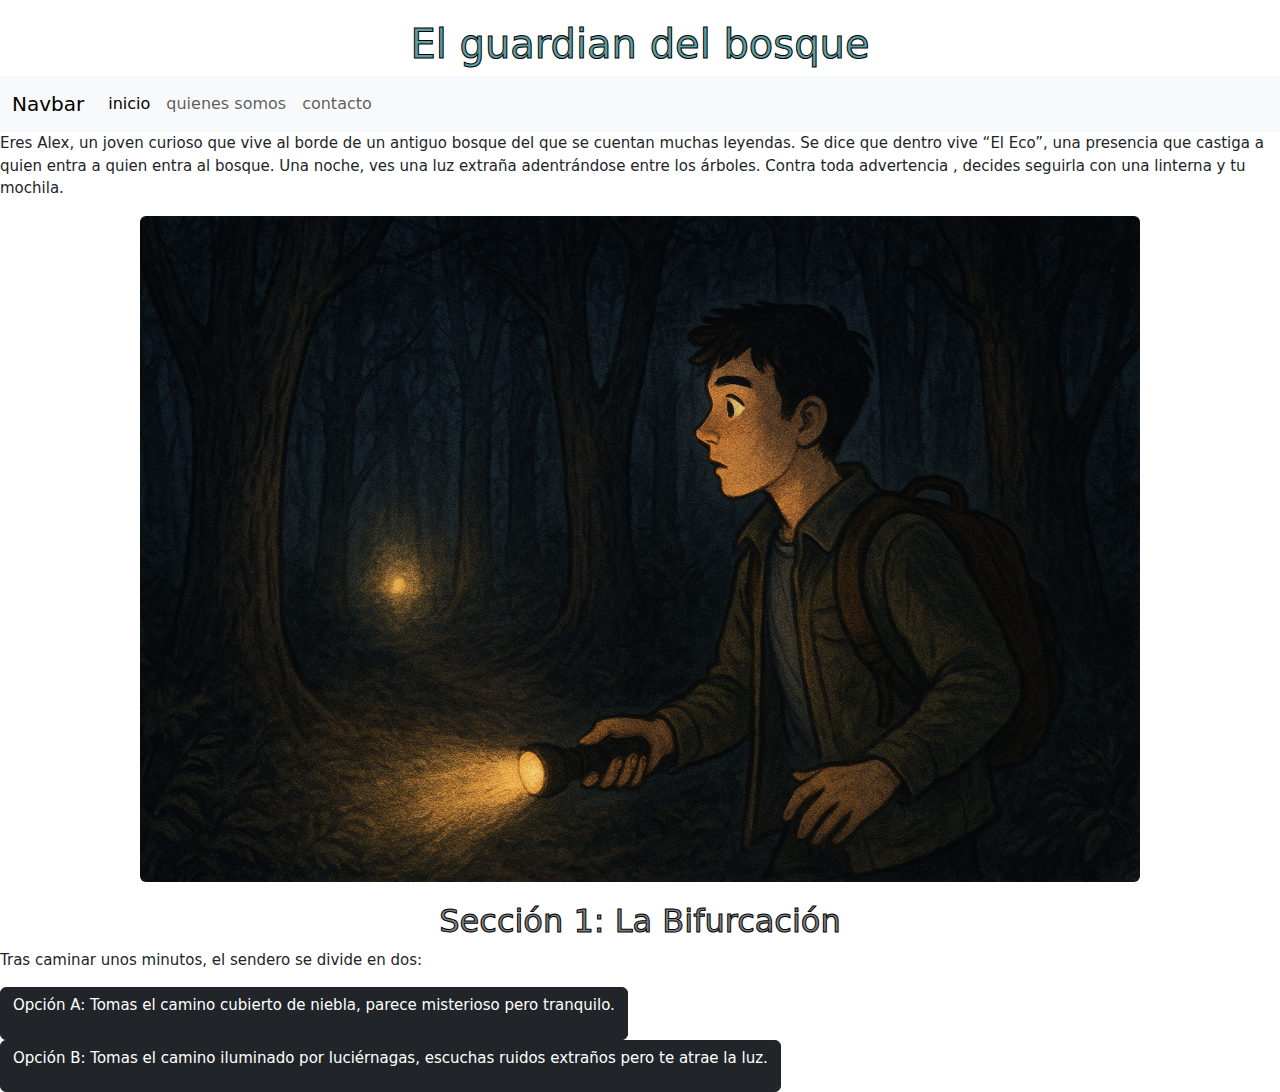
<file: index.html>
<!DOCTYPE html>
<html lang="en">

<head>
  <meta charset="UTF-8">
  <meta name="viewport" content="width=device-width, initial-scale=1.0">
  <title>Document</title>
  <link rel="stylesheet" href="bootstrap/css/bootstrap.css">
  <link rel="stylesheet" href="todo.css">
</head>

<body>
  <header>
    <h1>El guardian del bosque</h1>
     <nav class="navbar navbar-expand-lg bg-body-tertiary">
      <div class="container-fluid">
        <a class="navbar-brand" href="#">Navbar</a>
        <button class="navbar-toggler" type="button" data-bs-toggle="collapse" data-bs-target="#navbarNav"
          aria-controls="navbarNav" aria-expanded="false" aria-label="Toggle navigation">
          <span class="navbar-toggler-icon"></span>
        </button>
        <div class="collapse navbar-collapse" id="navbarNav">
          <ul class="navbar-nav">
            <li class="nav-item">
              <a class="nav-link active" aria-current="page" href="index.html">inicio</a>
            </li>
            <li class="nav-item">
              <a class="nav-link" href="quienessomos.html">quienes somos</a>
            </li>
            <li class="nav-item">
              <a class="nav-link" href="">contacto</a>
            </li>
          </ul>
        </div>
      </div>
    </nav>
  </header>
  <section>
    <p>
      Eres Alex, un joven curioso que vive al borde de un antiguo bosque del que se cuentan muchas
      leyendas. Se dice que dentro vive “El Eco”, una presencia que castiga a quien entra a quien entra
      al bosque. Una noche, ves una luz extraña adentrándose entre los árboles. Contra toda advertencia
      , decides seguirla con una linterna y tu mochila.
    </p>

    <img src="imagenes/chicobosque.png" class="img-fluid rounded mx-auto d-block"  alt="chico en el bosque">

    <h2> Sección 1: La Bifurcación</h2>
    <p>
      Tras caminar unos minutos, el sendero se divide en dos:
    </p>
    <a href="s1e1.html" class="btn btn-dark">
      <p>Opción A: Tomas el camino cubierto de niebla, parece misterioso pero tranquilo.
      </p>
    </a>
    <a href="s1e2.html" class="btn btn-dark">
      <p>
        Opción B: Tomas el camino iluminado por luciérnagas, escuchas ruidos extraños pero te atrae la luz.
      </p>
    </a>
  </section>
  <footer>
    <script src="bootstrap/js/bootstrap.bundle.js"></script>
  </footer>
</body>

</html>
</file>
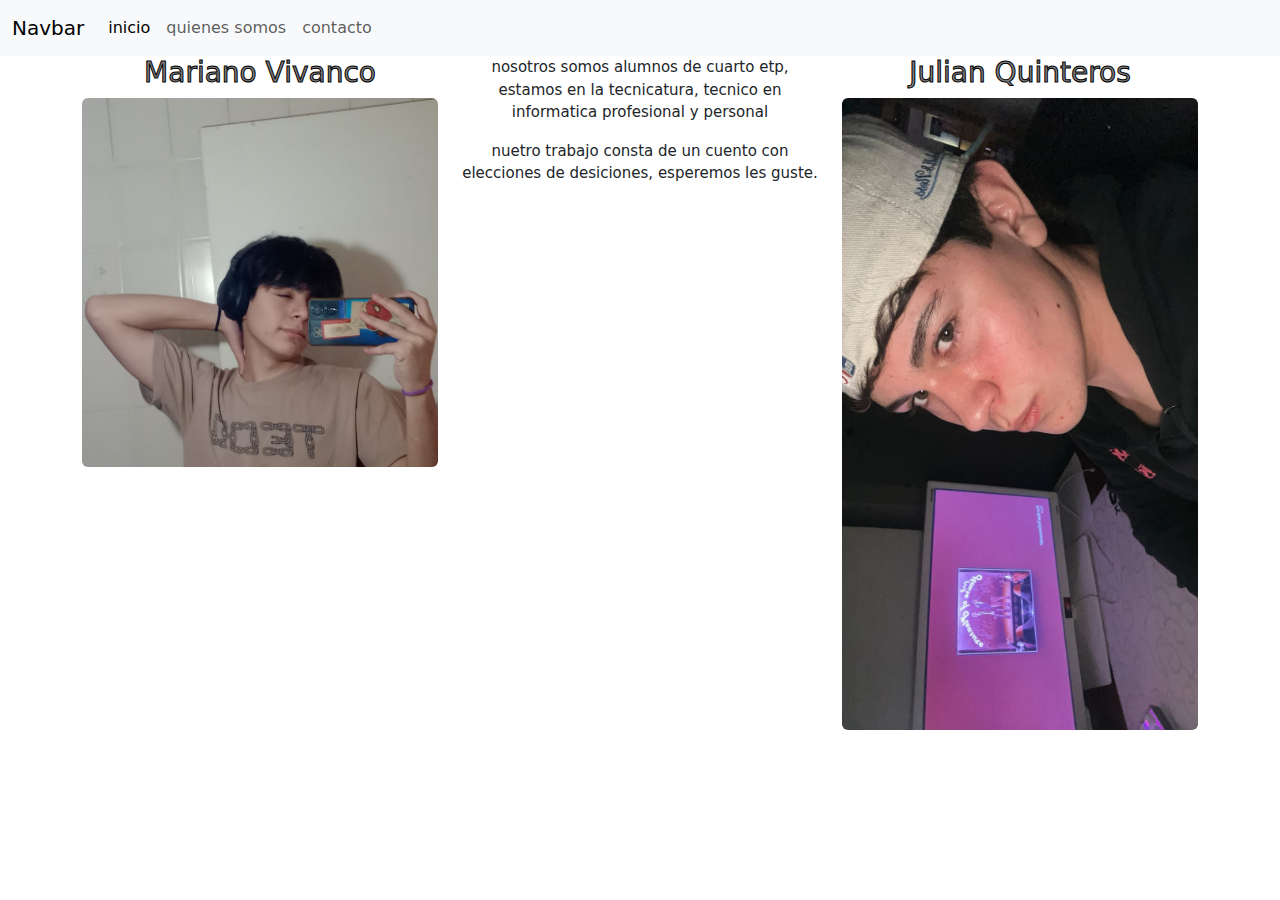
<file: quienessomos.html>
<!DOCTYPE html>
<html lang="en">

<head>
  <meta charset="UTF-8">
  <meta name="viewport" content="width=device-width, initial-scale=1.0">
  <title>Document</title>
  <link rel="stylesheet" href="bootstrap/css/bootstrap.min.css">
  <link rel="stylesheet" href="todo.css">
</head>

<body>
  <header>
    <nav class="navbar navbar-expand-lg bg-body-tertiary">
      <div class="container-fluid">
        <a class="navbar-brand" href="#">Navbar</a>
        <button class="navbar-toggler" type="button" data-bs-toggle="collapse" data-bs-target="#navbarNav"
          aria-controls="navbarNav" aria-expanded="false" aria-label="Toggle navigation">
          <span class="navbar-toggler-icon"></span>
        </button>
        <div class="collapse navbar-collapse" id="navbarNav">
          <ul class="navbar-nav">
            <li class="nav-item">
              <a class="nav-link active" aria-current="page" href="index.html">inicio</a>
            </li>
            <li class="nav-item">
              <a class="nav-link" href="quienessomos.html">quienes somos</a>
            </li>
            <li class="nav-item">
              <a class="nav-link" href="">contacto</a>
            </li>
          </ul>
        </div>
      </div>
    </nav>
  </header>
  <section>
    <div class="container text-center">
      <div class="row">
        <div class="col">
          <h3>Mariano Vivanco</h3>
          <img src="imagenes/imagenmariano.jpg" class="rounded float-start img-fluid" alt="imagenizq">
        </div>
        <div class="col">
          <p>nosotros somos alumnos de cuarto etp, estamos en la tecnicatura, tecnico en informatica profesional y
            personal</p>
          <p>nuetro trabajo consta de un cuento con elecciones de desiciones, esperemos les guste.</p>
        </div>
        <div class="col">
          <h3>Julian Quinteros</h3>
          <img src="imagenes/imagenjulian.jpg" class="rounded float-end img-fluid" alt="imagendere">
      </div>
    </div>
  </section>
  <footer>
    <script src="bootstrap/js/bootstrap.bundle.js"></script>
  </footer>
</body>

</html>
</file>
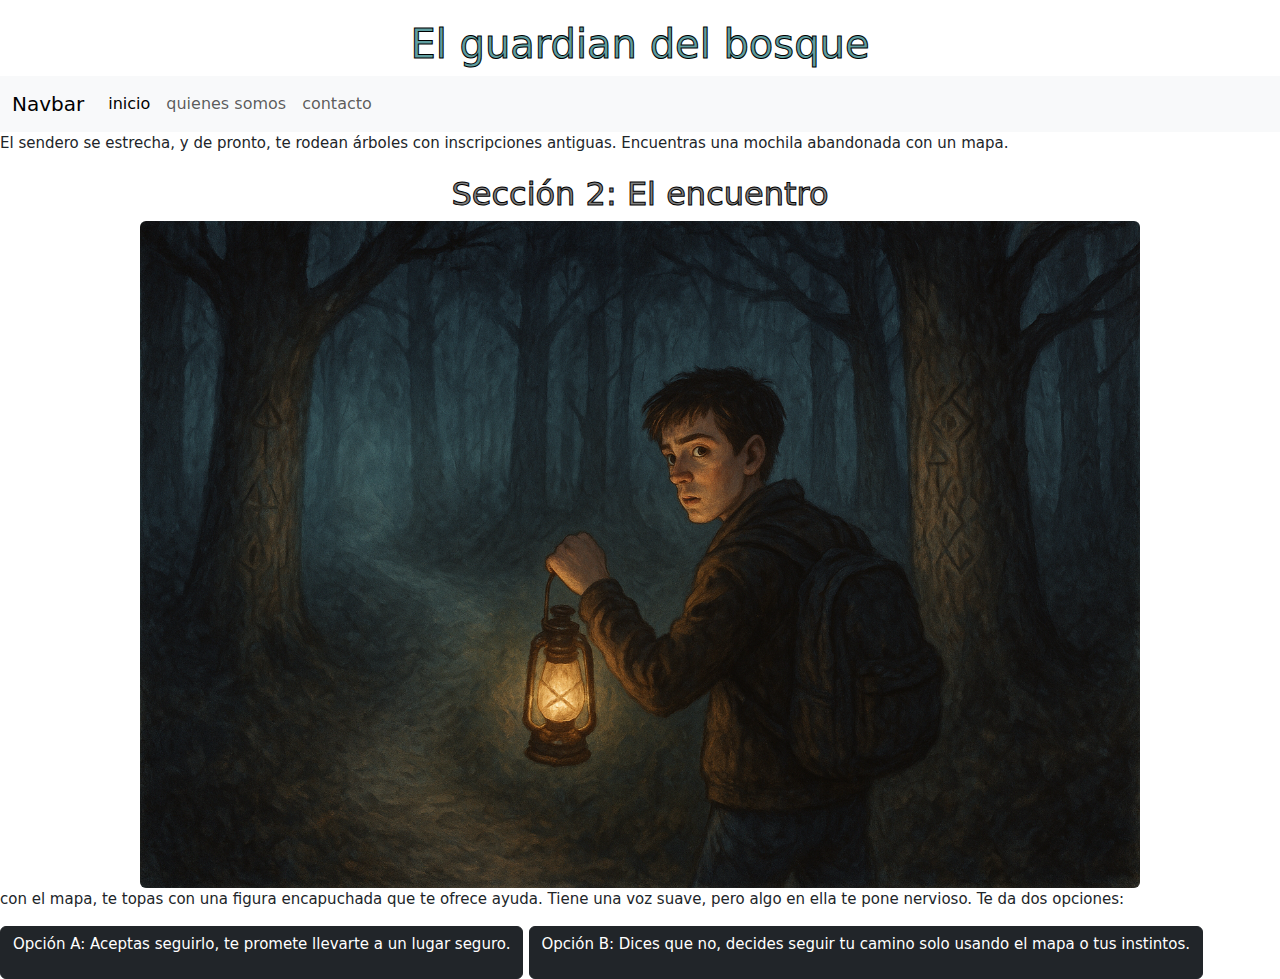
<file: s1e1.html>
<!DOCTYPE html>
<html lang="en">

<head>
  <meta charset="UTF-8">
  <meta name="viewport" content="width=device-width, initial-scale=1.0">
  <title>Document</title>
  <link rel="stylesheet" href="bootstrap/css/bootstrap.css">
  <link rel="stylesheet" href="todo.css">
</head>
<body>
  <header>
    <h1>El guardian del bosque</h1>
    <nav class="navbar navbar-expand-lg bg-body-tertiary">
      <div class="container-fluid">
        <a class="navbar-brand" href="#">Navbar</a>
        <button class="navbar-toggler" type="button" data-bs-toggle="collapse" data-bs-target="#navbarNav"
          aria-controls="navbarNav" aria-expanded="false" aria-label="Toggle navigation">
          <span class="navbar-toggler-icon"></span>
        </button>
        <div class="collapse navbar-collapse" id="navbarNav">
          <ul class="navbar-nav">
            <li class="nav-item">
              <a class="nav-link active" aria-current="page" href="index.html">inicio</a>
            </li>
            <li class="nav-item">
              <a class="nav-link" href="quienessomos.html">quienes somos</a>
            </li>
            <li class="nav-item">
              <a class="nav-link" href="">contacto</a>
            </li>
          </ul>
        </div>
      </div>
    </nav>
  </header>
  <section>
    <p>El sendero se estrecha, y de pronto, te rodean árboles con inscripciones antiguas. Encuentras una mochila
      abandonada con un mapa.</p>
    <h2> Sección 2: El encuentro </h2>
     <img src="imagenes/opcionA.png" class="img-fluid rounded mx-auto d-block"  alt="chico perdido en el bosque">
    <p>
      con el mapa, te topas con una figura encapuchada que te ofrece ayuda. Tiene una voz suave, pero algo en ella te
      pone nervioso. Te da dos opciones:</p>
    
    <a href="s2e1.html" class="btn btn-dark">
      <p>Opción A: Aceptas seguirlo, te promete llevarte a un lugar seguro. </p>
    </a>
    <a href="s2e2.html" class="btn btn-dark">
      <p> Opción B: Dices que no, decides seguir tu camino solo usando el mapa o tus instintos. </p>
    </a>
  </section>
  <footer>
    <script src="bootstrap/js/bootstrap.bundle.js"></script>
  </footer>
</body>

</html>
</file>
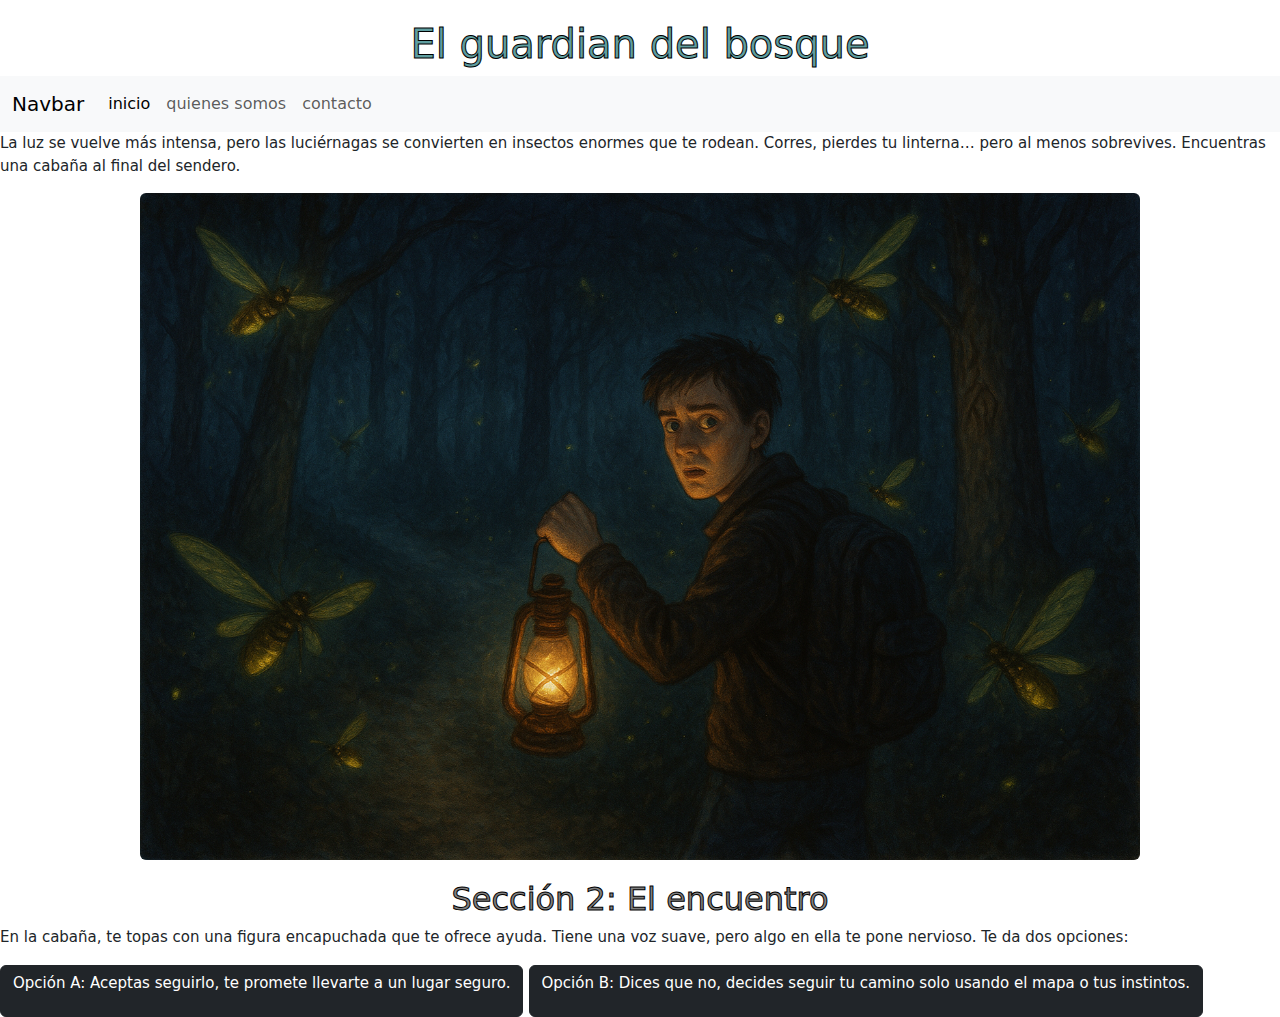
<file: s1e2.html>
<!DOCTYPE html>
<html lang="en">

<head>
    <meta charset="UTF-8">
    <meta name="viewport" content="width=device-width, initial-scale=1.0">
    <title>Document</title>
    <link rel="stylesheet" href="bootstrap/css/bootstrap.css">
    <link rel="stylesheet" href="todo.css">
</head>

<body>
    <header>
        <h1>El guardian del bosque</h1>
    <nav class="navbar navbar-expand-lg bg-body-tertiary">
      <div class="container-fluid">
        <a class="navbar-brand" href="#">Navbar</a>
        <button class="navbar-toggler" type="button" data-bs-toggle="collapse" data-bs-target="#navbarNav"
          aria-controls="navbarNav" aria-expanded="false" aria-label="Toggle navigation">
          <span class="navbar-toggler-icon"></span>
        </button>
        <div class="collapse navbar-collapse" id="navbarNav">
          <ul class="navbar-nav">
            <li class="nav-item">
              <a class="nav-link active" aria-current="page" href="index.html">inicio</a>
            </li>
            <li class="nav-item">
              <a class="nav-link" href="quienessomos.html">quienes somos</a>
            </li>
            <li class="nav-item">
              <a class="nav-link" href="">contacto</a>
            </li>
          </ul>
        </div>
      </div>
    </nav>
    </header>
    <section>
<p>
    La luz se vuelve más intensa, pero las luciérnagas se convierten en insectos enormes que te rodean. Corres, pierdes tu linterna… pero al menos sobrevives. Encuentras una cabaña al final del sendero. 
</p>
<img src="imagenes/opcion b.png" class="img-fluid rounded mx-auto d-block" alt="chico mirando a la 4ta pared con miedo">
<h2> Sección 2: El encuentro</h2>
<p>
En la cabaña, te topas con una figura encapuchada que te ofrece ayuda. Tiene una voz suave, pero algo en ella te pone nervioso. Te da dos opciones:
</p>

<a href="s2e1.html" class="btn btn-dark"><p>Opción A: Aceptas seguirlo, te promete llevarte a un lugar seguro. </p></a>
<a href="s2e2.html" class="btn btn-dark"><p>Opción B: Dices que no, decides seguir tu camino solo usando el mapa o tus instintos.</p></a>
    </section>
    <footer>
<script src="bootstrap/js/bootstrap.bundle.js"></script>
    </footer>
</body>

</html>
</file>
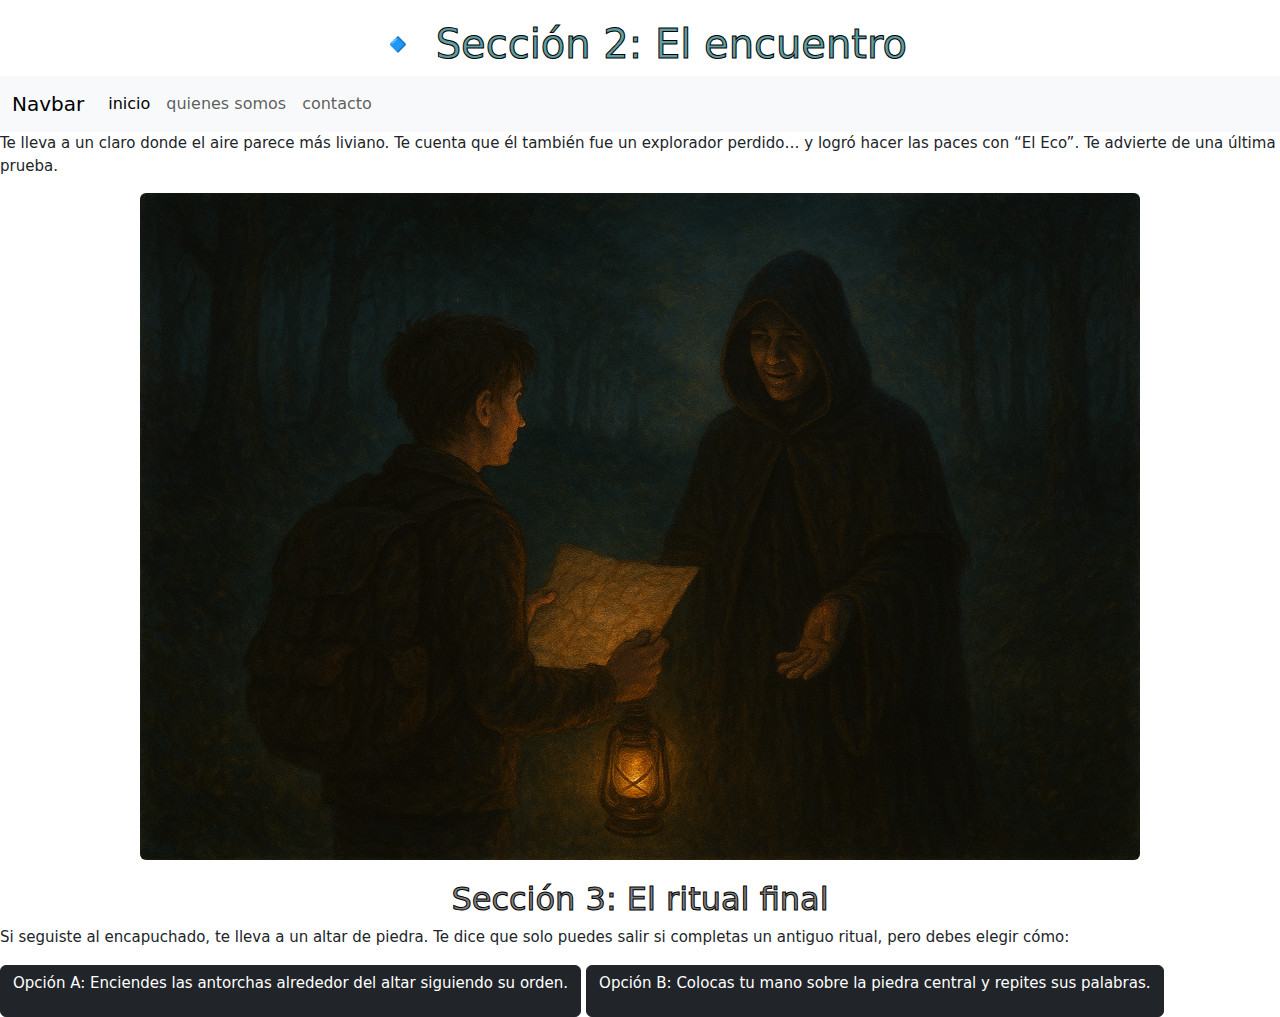
<file: s2e1.html>
<!DOCTYPE html>
<html lang="en">
<head>
    <meta charset="UTF-8">
    <meta name="viewport" content="width=device-width, initial-scale=1.0">
    <title>Document</title>
    <link rel="stylesheet" href="bootstrap/css/bootstrap.css">
    <link rel="stylesheet" href="todo.css">
</head>
<body>
    <header>
<h1>🔹 Sección 2: El encuentro </h1>
    <nav class="navbar navbar-expand-lg bg-body-tertiary">
      <div class="container-fluid">
        <a class="navbar-brand" href="#">Navbar</a>
        <button class="navbar-toggler" type="button" data-bs-toggle="collapse" data-bs-target="#navbarNav"
          aria-controls="navbarNav" aria-expanded="false" aria-label="Toggle navigation">
          <span class="navbar-toggler-icon"></span>
        </button>
        <div class="collapse navbar-collapse" id="navbarNav">
          <ul class="navbar-nav">
            <li class="nav-item">
              <a class="nav-link active" aria-current="page" href="index.html">inicio</a>
            </li>
            <li class="nav-item">
              <a class="nav-link" href="quienessomos.html">quienes somos</a>
            </li>
            <li class="nav-item">
              <a class="nav-link" href="">contacto</a>
            </li>
          </ul>
        </div>
      </div>
    </nav>
    </header>
    <section>
<p>
  Te lleva a un claro donde el aire parece más liviano. Te cuenta que él también fue un explorador perdido… y logró hacer las paces con “El Eco”. Te advierte de una última prueba. 
</p>
<img src="imagenes/s2o1.png" class="img-fluid rounded mx-auto d-block" alt="chico mirando el mapa">
<h2> Sección 3: El ritual final </h2>
<p>
    Si seguiste al encapuchado, te lleva a un altar de piedra. Te dice que solo puedes salir si completas un antiguo ritual, pero debes elegir cómo: 
</p>
<a href="s3e1.html" class="btn btn-dark"><p>Opción A: Enciendes las antorchas alrededor del altar siguiendo su orden. </p></a>
<a href="s3e2.html" class="btn btn-dark"><p>Opción B: Colocas tu mano sobre la piedra central y repites sus palabras.</p></a>
    </section>
    <footer>
<script src="bootstrap/js/bootstrap.bundle.js"></script>
    </footer>
</body>
</html>
</file>
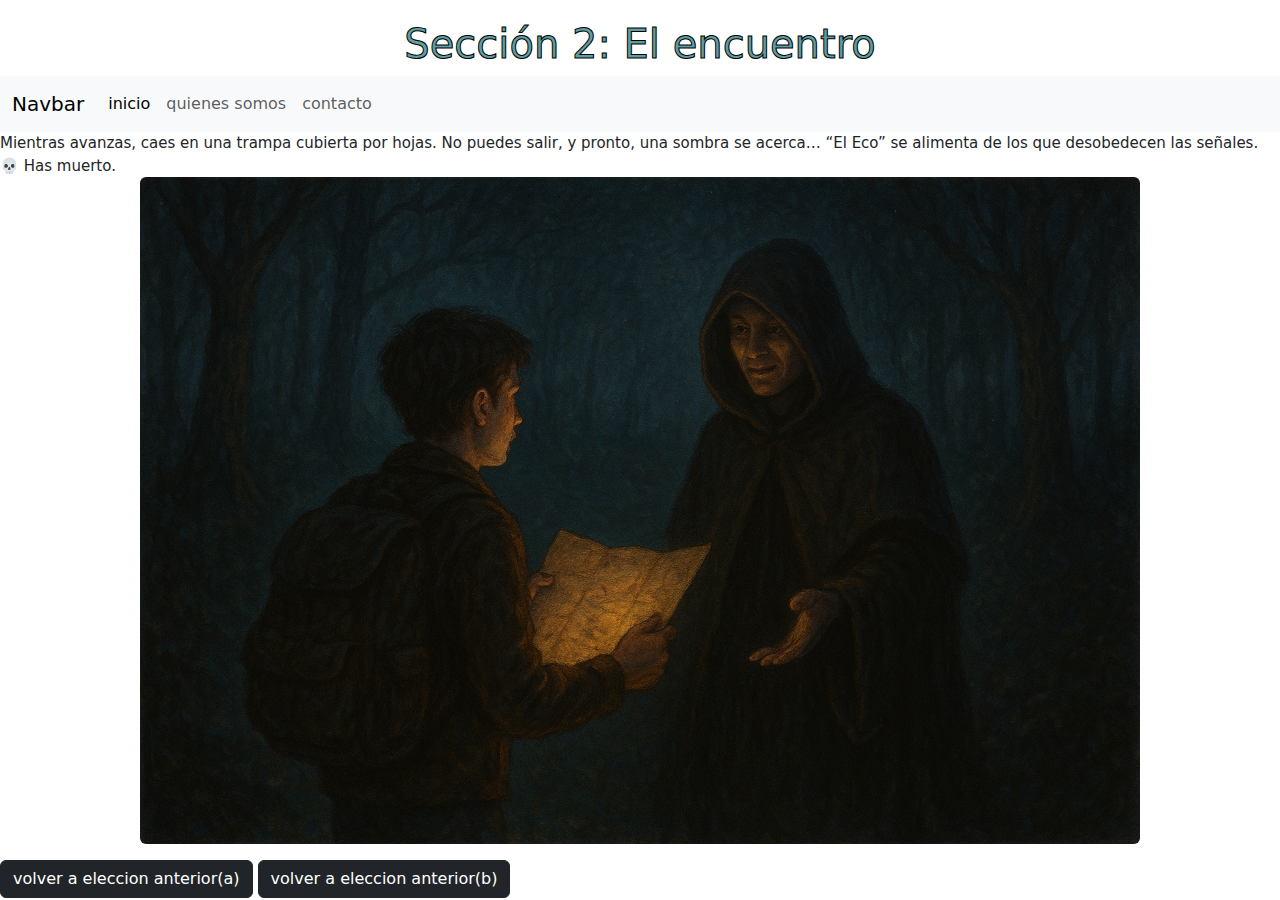
<file: s2e2.html>
<!DOCTYPE html>
<html lang="en">
<head>
    <meta charset="UTF-8">
    <meta name="viewport" content="width=device-width, initial-scale=1.0">
    <title>Document</title>
    <link rel="stylesheet" href="bootstrap/css/bootstrap.css">
    <link rel="stylesheet" href="todo.css">
</head>
<body>
    <header>
      <h1> Sección 2: El encuentro </h1>
    <nav class="navbar navbar-expand-lg bg-body-tertiary">
      <div class="container-fluid">
        <a class="navbar-brand" href="#">Navbar</a>
        <button class="navbar-toggler" type="button" data-bs-toggle="collapse" data-bs-target="#navbarNav"
          aria-controls="navbarNav" aria-expanded="false" aria-label="Toggle navigation">
          <span class="navbar-toggler-icon"></span>
        </button>
        <div class="collapse navbar-collapse" id="navbarNav">
          <ul class="navbar-nav">
            <li class="nav-item">
              <a class="nav-link active" aria-current="page" href="index.html">inicio</a>
            </li>
            <li class="nav-item">
              <a class="nav-link" href="quienessomos.html">quienes somos</a>
            </li>
            <li class="nav-item">
              <a class="nav-link" href="">contacto</a>
            </li>
          </ul>
        </div>
      </div>
    </nav>
    </header>
    <section>
<p>
    Mientras avanzas, caes en una trampa cubierta por hojas. No puedes salir, y pronto, una sombra se acerca… “El Eco” se alimenta de los que desobedecen las señales. 
 💀 Has muerto. 
 <img src="imagenes/s2o2.png" class="img-fluid rounded mx-auto d-block" alt="persiste la partida">
</p>
<a href="s1e1.html" class="btn btn-dark">volver a eleccion anterior(a)</a>
<a href="s1e2.html" class="btn btn-dark">volver a eleccion anterior(b)</a>
    </section>
    <footer>
<script src="bootstrap/js/bootstrap.bundle.js"></script>
    </footer>
</body>
</html>
</file>
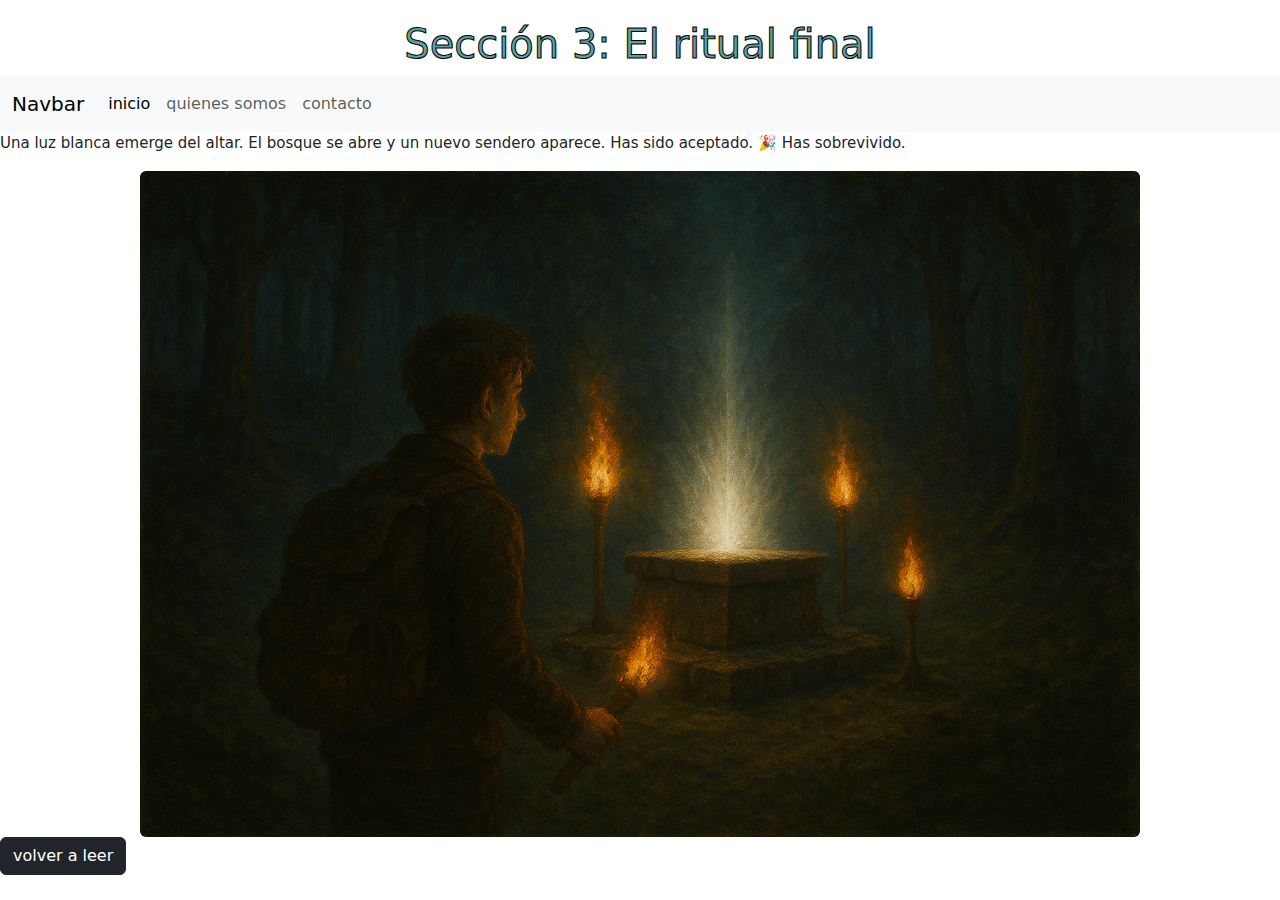
<file: s3e1.html>
<!DOCTYPE html>
<html lang="en">
<head>
    <meta charset="UTF-8">
    <meta name="viewport" content="width=device-width, initial-scale=1.0">
    <title>Document</title>
    <link rel="stylesheet" href="bootstrap/css/bootstrap.css">
    <link rel="stylesheet" href="todo.css">
</head>
<body>
    <header>
<h1>Sección 3: El ritual final 
</h1>        
    <nav class="navbar navbar-expand-lg bg-body-tertiary">
      <div class="container-fluid">
        <a class="navbar-brand" href="#">Navbar</a>
        <button class="navbar-toggler" type="button" data-bs-toggle="collapse" data-bs-target="#navbarNav"
          aria-controls="navbarNav" aria-expanded="false" aria-label="Toggle navigation">
          <span class="navbar-toggler-icon"></span>
        </button>
        <div class="collapse navbar-collapse" id="navbarNav">
          <ul class="navbar-nav">
            <li class="nav-item">
              <a class="nav-link active" aria-current="page" href="index.html">inicio</a>
            </li>
            <li class="nav-item">
              <a class="nav-link" href="quienessomos.html">quienes somos</a>
            </li>
            <li class="nav-item">
              <a class="nav-link" href="">contacto</a>
            </li>
          </ul>
        </div>
      </div>
    </nav>
    </header>
    <section>
<p>Una luz blanca emerge del altar. El bosque se abre y un nuevo sendero aparece. Has sido aceptado. 
 🎉 Has sobrevivido. 
</p>
<img src="imagenes/s3o1.png" class="img-fluid rounded mx-auto d-block" alt="ganaste normal">
<a href="index.html" class="btn btn-dark" >volver a leer</a>
    </section>
    <footer>
<script src="bootstrap/js/bootstrap.bundle.js"></script>
    </footer>
</body>
</html>
</file>
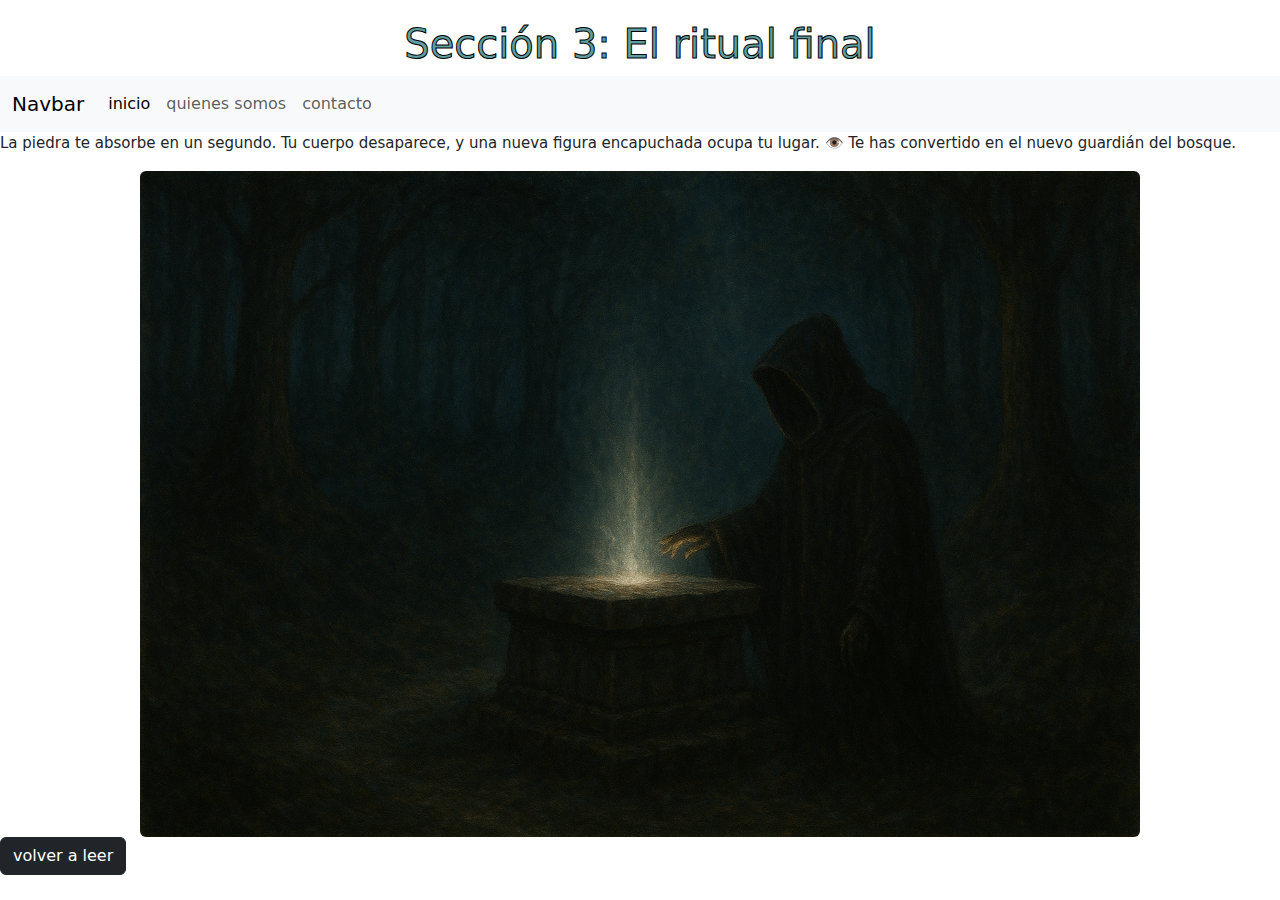
<file: s3e2.html>
<!DOCTYPE html>
<html lang="en">
<head>
    <meta charset="UTF-8">
    <meta name="viewport" content="width=device-width, initial-scale=1.0">
    <title>Document</title>
    <link rel="stylesheet" href="bootstrap/css/bootstrap.css">
    <link rel="stylesheet" href="todo.css">
</head>
<body>
    <header>
<h1>
     Sección 3: El ritual final 
</h1>
    <nav class="navbar navbar-expand-lg bg-body-tertiary">
      <div class="container-fluid">
        <a class="navbar-brand" href="#">Navbar</a>
        <button class="navbar-toggler" type="button" data-bs-toggle="collapse" data-bs-target="#navbarNav"
          aria-controls="navbarNav" aria-expanded="false" aria-label="Toggle navigation">
          <span class="navbar-toggler-icon"></span>
        </button>
        <div class="collapse navbar-collapse" id="navbarNav">
          <ul class="navbar-nav">
            <li class="nav-item">
              <a class="nav-link active" aria-current="page" href="index.html">inicio</a>
            </li>
            <li class="nav-item">
              <a class="nav-link" href="quienessomos.html">quienes somos</a>
            </li>
            <li class="nav-item">
              <a class="nav-link" href="">contacto</a>
            </li>
          </ul>
        </div>
      </div>
    </nav>
    </header>
    <section>
<p>
    La piedra te absorbe en un segundo. Tu cuerpo desaparece, y una nueva figura encapuchada ocupa tu lugar. 
 👁 Te has convertido en el nuevo guardián del bosque.
</p>
<img src="imagenes/s3o2.png" class="img-fluid rounded mx-auto d-block" alt="nuevo guardian">
    </section>
    <footer>
<script src="bootstrap/js/bootstrap.bundle.js"></script>
<a href="index.html" class="btn btn-dark" >volver a leer</a>
    </footer>
</body>
</html>
</file>
<file: todo.css>
p {
    font-size: 15px ;
}
img {width: 1000px; }

h1 {
  text-align: center; 
  margin-top: 20px;  
  color: cadetblue;              
  -webkit-text-stroke: 1px black; 

}
h2{
      text-align: center; 
  margin-top: 20px;  
   color: gray;             
  -webkit-text-stroke: 1px black; 
}
h3{
       color: gray;             
  -webkit-text-stroke: 1px black; 
}
</file>
